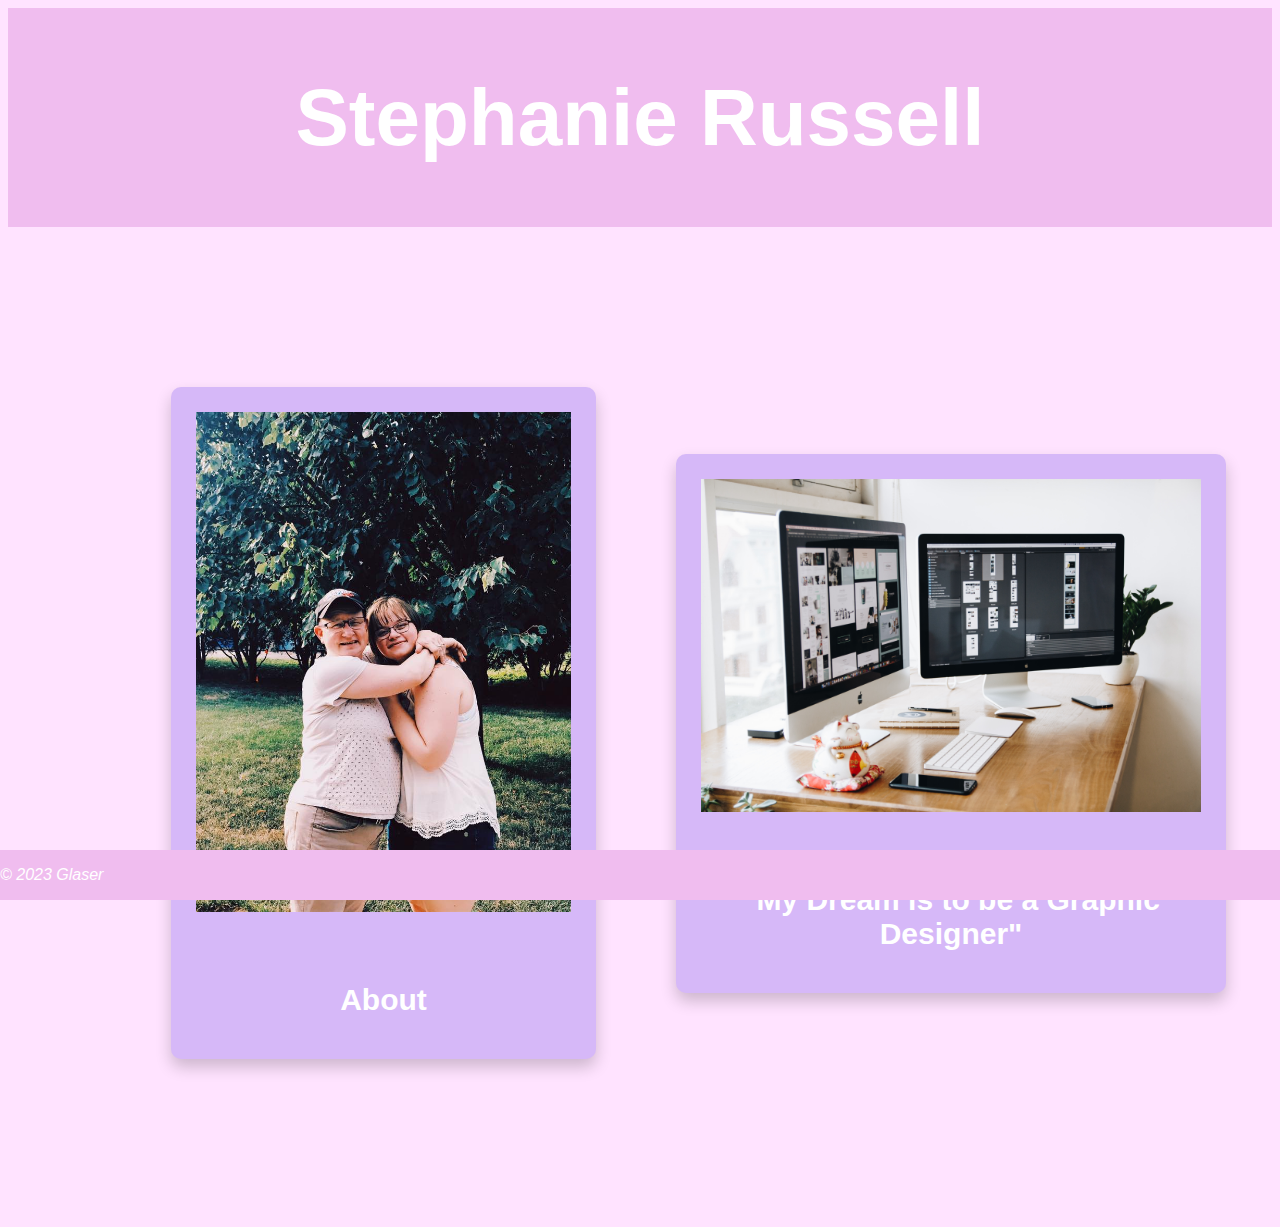
<file: index.html>
<!-- Tanner Glaser : bioSite Index Page -->
<!DOCTYPE html>
<html lang="en">
<style>
    @import url('https://fonts.cdnfonts.com/css/kabel-bk-bt');
</style>

<head>
    <title>Home Page</title>
    <link href="site.css" type="text/css" rel="stylesheet" >
    <link href="https://fonts.cdnfonts.com/css/kabel-bk-bt" rel="stylesheet">
</head>

<body>
    <header>
        <h1>Stephanie Russell</h1>
    </header>

    <div id="container">

        <div class="row">

            <div class="column">
                <div class="card">
                    <a href="About/glaser_about.html"><img src="Images/About%20Me.jpg" alt="About Link"></a>
                    <div class="container-card">
                        <h4><b>About</b></h4>
                    </div>
                </div>
            </div>

            <div class="column">
                <div class="card">
                    <img src="Images/Graphics%20Design.jpg" alt="Middle Picture">
                    <div class="container-card">
                        <h4><b>"My Dream is to be a Graphic Designer"</b></h4>
                    </div>
                </div>
            </div>

            <div class="column">
                <div class="card">
                    <a href="Hobbies/glaser_hobbies.html"><img src="Images/Hobbies.jpg" alt="Hobbies Link"></a>
                    <div class="container-card">
                        <h4><b>Hobbies</b></h4>
                    </div>
                </div>
            </div>

        </div>

    </div>

    <footer>
      <p style="float: left">© 2023 Glaser</p>
    </footer>
</body>
</html>
</file>
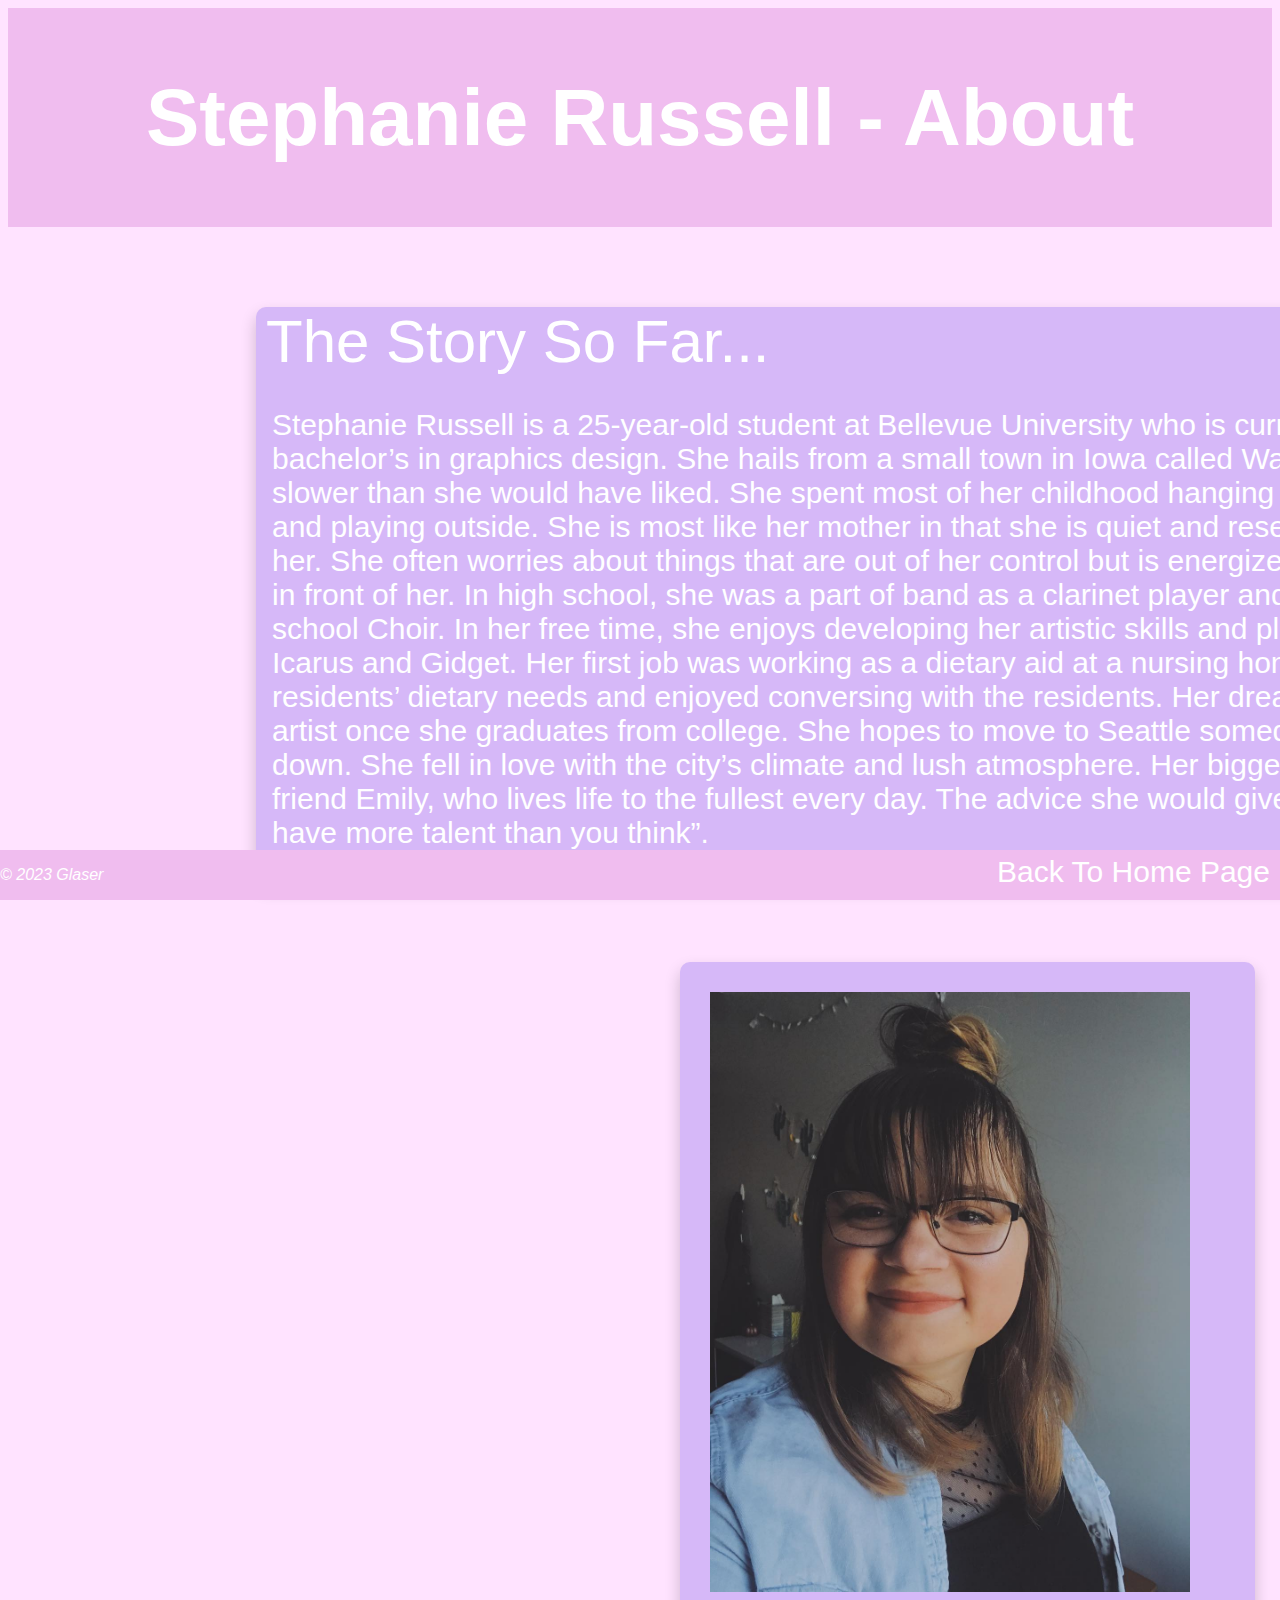
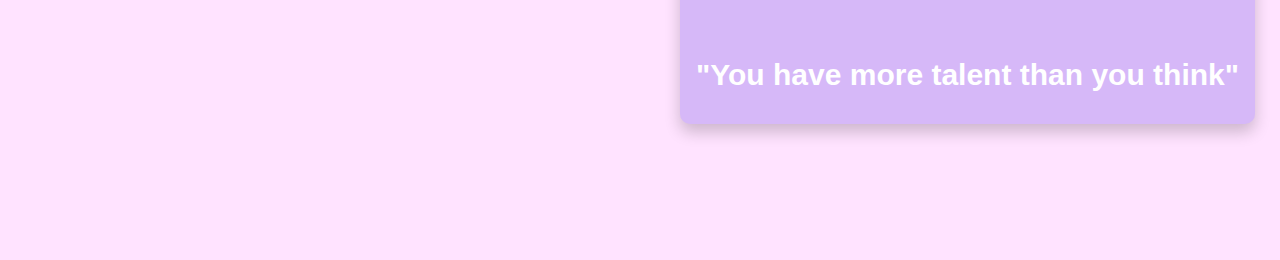
<file: About/glaser_about.html>
<!-- Tanner Glaser : bioSite About Page -->
<!DOCTYPE html>
<html lang="en">
<style>
    @import url('https://fonts.cdnfonts.com/css/kabel-bk-bt');
</style>

<head>
    <title>About Page</title>
    <link href="glaser_about.css" type="text/css" rel="stylesheet" >
</head>

<body>
    <header>
        <h1>Stephanie Russell - About</h1>
    </header>

    <div id="container">

        <div class="row-top">

            <div class="column">

                 <div class="card-about">

                    <div class="card-title-about">
                        The Story So Far...
                    </div>

                    <div class="card-content-about">
                        <p>Stephanie Russell is a 25-year-old student at Bellevue University who is currently working on a
                            bachelor’s in graphics design. She hails from a small town in Iowa called Waverly where life was slower
                            than she would have liked. She spent most of her childhood hanging out with friends and family and
                            playing outside. She is most like her mother in that she is quiet and reserved until you get to know
                            her. She often worries about things that are out of her control but is energized to confront any
                            problems in front of her. In high school, she was a part of band as a clarinet player and also was a
                            soprano in the school Choir. In her free time, she enjoys developing her artistic skills and playing
                            with her two cats, Icarus and Gidget. Her first job was working as a dietary aid at a nursing home.
                            She assisted with residents’ dietary needs and enjoyed conversing with the residents. Her dream is to
                            become a full-time artist once she graduates from college. She hopes to move to Seattle someday once
                            she can settle down. She fell in love with the city’s climate and lush atmosphere. Her biggest role
                            model is her close friend Emily, who lives life to the fullest every day. The advice she would
                            give her younger self is “You have more talent than you think”.</p>
                    </div>

                 </div>

            </div>

        </div>



        <div class="row">

            <div class="column">
                <div class="card">
                        <img src="Images/Portrait.jpg" alt="Stephanie Portrait">
                        <div class="container-card">
                            <h3><b>"You have more talent than you think"</b></h3>
                        </div>
                </div>
            </div>
        </div>

    </div>


    <footer>
        <p style="float: left">© 2023 Glaser</p>
        <a href="../index.html">Back To Home Page</a>
    </footer>
</body>
</html>
</file>
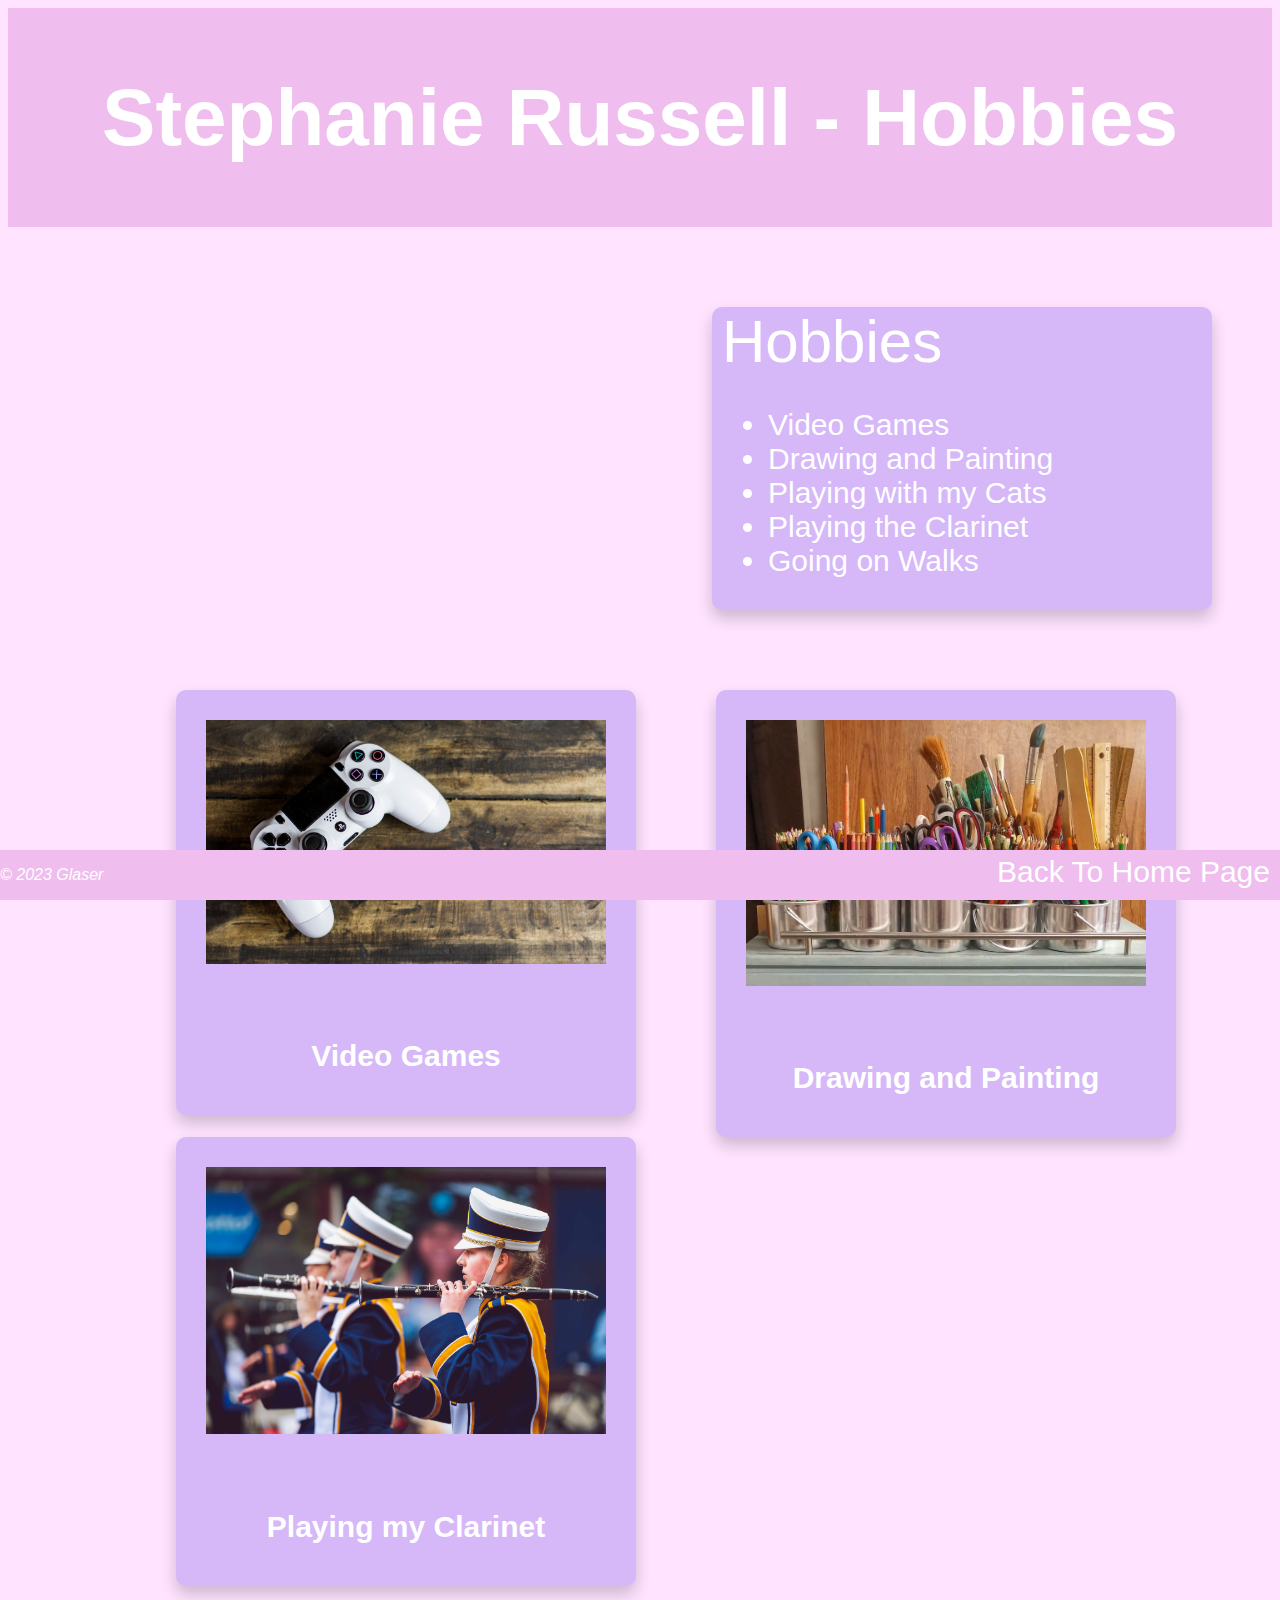
<file: Hobbies/glaser_hobbies.html>
<!-- Tanner Glaser : bioSite Hobbies Page -->
<!DOCTYPE html>
<html lang="en">
<style>
    @import url('https://fonts.cdnfonts.com/css/kabel-bk-bt');
</style>

<head>
    <title>Hobbies Page</title>
    <link href="glaser_hobbies.css" type="text/css" rel="stylesheet" >
</head>

<body>
    <header>
        <h1>Stephanie Russell - Hobbies</h1>
    </header>

    <div id="container">

        <div class="row-top">

            <div class="card-left">

                <div class="card-left-title">
                    Hobbies
                </div>

                <div class="card-left-content">
                    <ul>
                        <li>Video Games</li>
                        <li>Drawing and Painting</li>
                        <li>Playing with my Cats</li>
                        <li>Playing the Clarinet</li>
                        <li>Going on Walks</li>
                    </ul>
                </div>

            </div>

        </div>

        <div class="row">

            <div class="column">
                <div class="card">
                    <img src="Images/Video%20Games.jpg" alt="Video Games">
                    <div class="container-card">
                        <h4><b>Video Games</b></h4>
                    </div>
                </div>
            </div>

            <div class="column">
                <div class="card">
                    <img src="Images/Art%20Supplies.jpg" alt="Drawing and Painting">
                    <div class="container-card">
                        <h4><b>Drawing and Painting</b></h4>
                    </div>
                </div>
            </div>

            <div class="column">
                <div class="card">
                    <img src="Images/Marching%20Band.jpg" alt="Clarinet">
                    <div class="container-card">
                        <h4><b>Playing my Clarinet</b></h4>
                    </div>
                </div>
            </div>

        </div>

    </div>

    <footer>
        <p style="float: left">© 2023 Glaser</p>
        <a href="../index.html">Back To Home Page</a>
    </footer>
</body>
</html>
</file>
<file: site.css>
header {
    background-color: #F0BDEF;
    color: white;
    font-size: 40px;
    text-align: center;
    padding: 10px;
    font-family: 'Kabel Bk Bt', sans-serif;
}

body {
    background-color: #FFE3FF;
}

h4 {
    font-family: 'Kabel Bk Bt', sans-serif;
    font-size: 30px;
    text-align: center;
    color: white;
}

img {
    max-width: 500px;
    max-height: 500px;
    width: auto;
    height: auto;
    border-radius: 10px 10px 0 0;
    padding: 25px;
}

.column {
    float: left;
    align-content: center;
    padding: 0 40px;
}

.row {
    padding-top: 10em;
    padding-bottom: 10em;
    padding-left: 8em;
    display: flex;
    margin: 0 -5px;
    align-content: center;
}

.row:after {
    content: "";
    display: table;
    clear: both;
}

.card {
    transition: 0.3s;
    border-radius: 10px;
    background-color: #D6B8F8;
    width: auto;
    height: auto;
    box-shadow: 0 8px 16px 0 rgba(0,0,0,0.2);
}

.card:hover {
    box-shadow: 0 16px 32px 0 rgba(0,0,0,0.2);
}


.container {
    height: 10em;
}

.container-card {
    font-size: 30px;
    padding: 2px 16px;
}

footer {
    background-color: #F0BDEF;
    position: fixed;
    bottom: 0;
    left: 0;
    width: 100%;
}

footer p {
    color: white;
    font-weight: 400;
    padding-right: 10px;
    font-style: italic;
    font-family: sans-serif, Arial, Helvetica;
}
</file>
<file: About/glaser_about.css>
header {
    background-color: #F0BDEF;
    color: white;
    font-size: 40px;
    text-align: center;
    padding: 10px;
    font-family: 'Kabel Bk Bt', sans-serif;
}

body {
    background-color: #FFE3FF;
}

.card-about {
    transition: 0.3s;
    border-radius: 10px;
    background-color: #D6B8F8;
    width: 1400px;
    height: auto;
    box-shadow: 0 8px 16px 0 rgba(0,0,0,0.2);
}

.card-title-about {
    text-align: left;
    margin-left: 10px;
    font-size: 60px;
    color: white;
    font-weight: 400;
    font-family: 'Kabel Bk Bt', sans-serif;
}

.card-content-about {
    padding: 2px 16px;
    font-family: 'Kabel Bk Bt', sans-serif;
    font-size: 30px;
    color: white;
}

.card-about:hover {
    box-shadow: 0 16px 32px 0 rgba(0,0,0,0.2);
}

.card {
    transition: 0.3s;
    border-radius: 10px;
    background-color: #D6B8F8;
    width: auto;
    height: auto;
    box-shadow: 0 8px 16px 0 rgba(0,0,0,0.2);
}

.card:hover {
    box-shadow: 0 16px 32px 0 rgba(0,0,0,0.2);
}

.container-card {
    font-size: 15px;
    padding: 2px 16px;
}

h4 {
    font-family: 'Kabel Bk Bt', sans-serif;
    text-align: center;
    color: white;
    font-size: 50px;
    float: left;
}

img {
    max-width: 500px;
    max-height: 600px;
    width: auto;
    height: auto;
    border-radius: 10px 10px 0 0;
    padding: 30px;
    margin-left: auto;
    margin-right: auto;
}

h3 {
    color:white;
    font-family: 'Kabel Bk Bt', sans-serif;
    font-size: 30px;
    text-align: center;
}

.card-content {
    padding: 2px 16px;
    font-family: 'Kabel Bk Bt', sans-serif;
    color: white;
}

.column {
    float: left;
    align-content: center;
}

.row-top {
    padding-top: 5em;
    padding-left: 15.5em;
}

.row {
    padding-top: 5em;
    padding-left: 42em;
    padding-bottom: 8em;
}

.row-top:after {
    content: "";
    display: table;
    clear: both;
}

.row:after {
    content: "";
    display: table;
    clear: both;
}


footer {
    background-color: #F0BDEF;
    position: fixed;
    bottom: 0;
    left: 0;
    width: 100%;
}

footer a {
    color: white;
    font-weight: 400;
    font-family: 'Kabel Bk Bt', sans-serif;
    float: right;
    font-size: 30px;
    padding-top: 5px;
    padding-right: 10px;
    text-decoration: none;
}

footer p {
    color: white;
    font-weight: 400;
    padding-right: 10px;
    font-style: italic;
    font-family: sans-serif, Arial, Helvetica;
}
</file>
<file: Hobbies/glaser_hobbies.css>
header {
    background-color: #F0BDEF;
    color: white;
    font-size: 40px;
    text-align: center;
    padding: 10px;
    font-family: 'Kabel Bk Bt', sans-serif;
}

body {
    background-color: #FFE3FF;
}

h4 {
    font-family: 'Kabel Bk Bt', sans-serif;
    font-size: 30px;
    text-align: center;
    color: white;
}

.row-top {
    padding-top: 5em;
    padding-left: 44em;
}

.row {
    padding-top: 5em;
    padding-left: 8em;
    padding-bottom: 8em;
}

.row-top:after {
    content: "";
    display: table;
    clear: both;
}

.row:after {
    content: "";
    display: table;
    clear: both;
}

.column {
    float: left;
    align-content: center;
    padding: 0 40px;
}

.card-left {
    transition: 0.3s;
    border-radius: 10px;
    background-color: #D6B8F8;
    width: 500px;
    height: auto;
    box-shadow: 0 8px 16px 0 rgba(0,0,0,0.2);
}

.card-left-title {
    text-align: left;
    margin-left: 10px;
    font-size: 60px;
    color: white;
    font-weight: 400;
    font-family: 'Kabel Bk Bt', sans-serif;
}

.card-left-content {
    padding: 2px 16px;
    font-family: 'Kabel Bk Bt', sans-serif;
    font-size: 30px;
    color: white;
}

.container-card {
    font-size: 15px;
    padding: 2px 16px;
}

.card-left:hover {
    box-shadow: 0 16px 32px 0 rgba(0,0,0,0.2);
}

.card {
    transition: 0.3s;
    border-radius: 10px;
    background-color: #D6B8F8;
    width: auto;
    height: auto;
    box-shadow: 0 8px 16px 0 rgba(0,0,0,0.2);
}

.card:hover {
    box-shadow: 0 16px 32px 0 rgba(0,0,0,0.2);
}

img {
    max-width: 400px;
    max-height: 500px;
    width: auto;
    height: auto;
    border-radius: 10px 10px 0 0;
    padding: 30px;
}

footer {
    background-color: #F0BDEF;
    position: fixed;
    bottom: 0;
    left: 0;
    width: 100%;
}

footer a {
    color: white;
    font-weight: 400;
    font-family: 'Kabel Bk Bt', sans-serif;
    float: right;
    font-size: 30px;
    padding-top: 5px;
    padding-right: 10px;
    text-decoration: none;
}

footer p {
    color: white;
    font-weight: 400;
    padding-right: 10px;
    font-style: italic;
    font-family: sans-serif, Arial, Helvetica;
}
</file>
